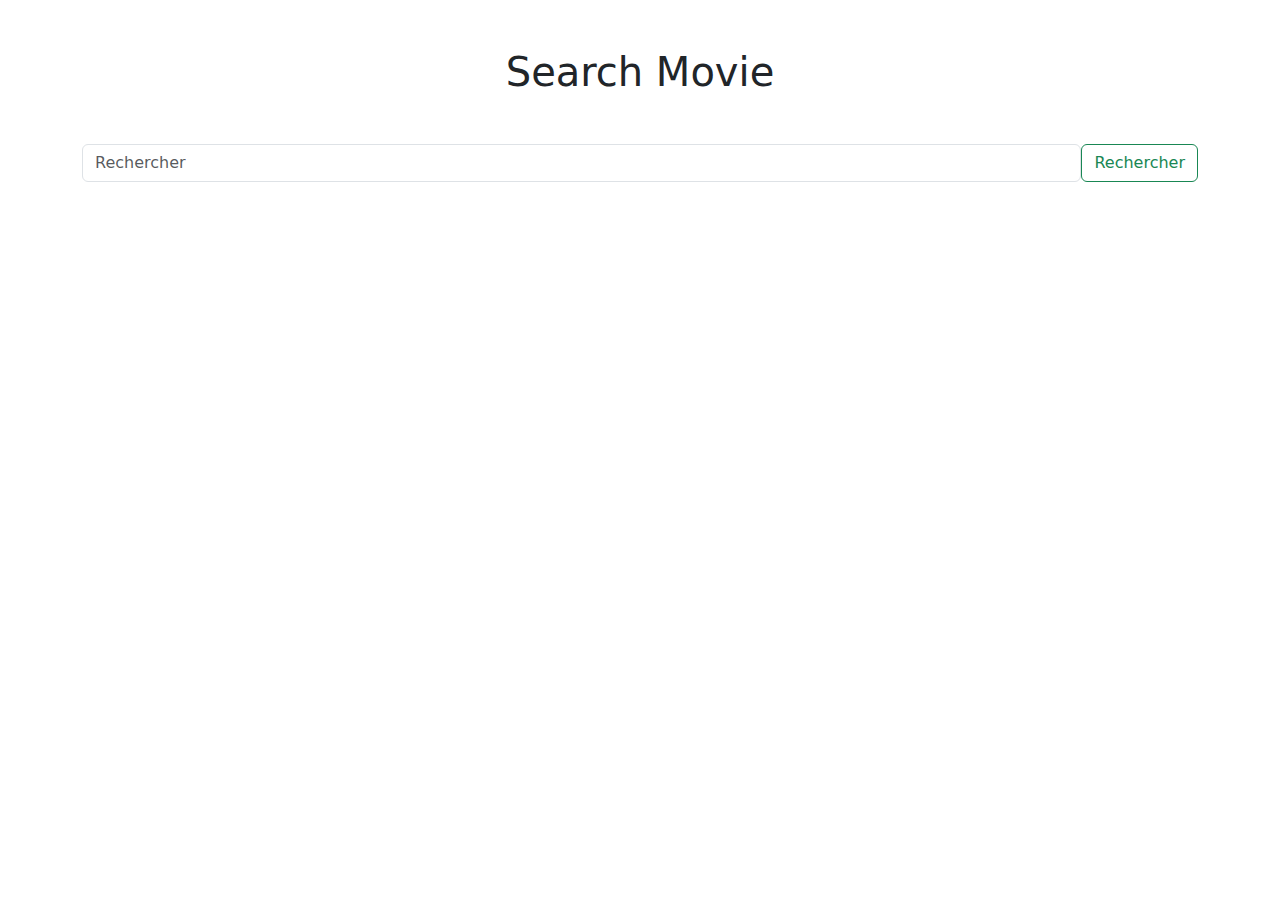
<file: index.html>
<!DOCTYPE html>
<html lang="en">
<head>
    <meta charset="UTF-8">
    <meta name="viewport" content="width=device-width, initial-scale=1.0">
    <title>Movie Search</title>
    <link href="bootstrap/css/bootstrap.min.css" rel="stylesheet">
    <link rel="shortcut icon" href="images/icons/icon48.png" type="image/x-icon">
    <link rel="manifest" href="js/manifest.json">
</head>
<body>
    <h1 class="h1 my-5 text-center">Search Movie</h1>
    <div class="container">
        <form class="d-flex" id="searchForm" method="GET">
            <input id="searchInput" class="form-control mr-2" type="search" placeholder="Rechercher" aria-label="Search">
            <button class="btn btn-outline-success" type="submit">Rechercher</button>
        </form>
    </div>
    <div class="container">
        <ul id="movieList"></ul>
    </div>    

    <script>
        if ('serviceWorker' in navigator) {
            navigator.serviceWorker.register('/Projet_MDS/Tp/service-worker.js')
        }
    </script>

    <script src="bootstrap/js/bootstrap.bundle.min.js"></script>
    <script src="js/movieList.js"></script>
</body>
</html>
</file>
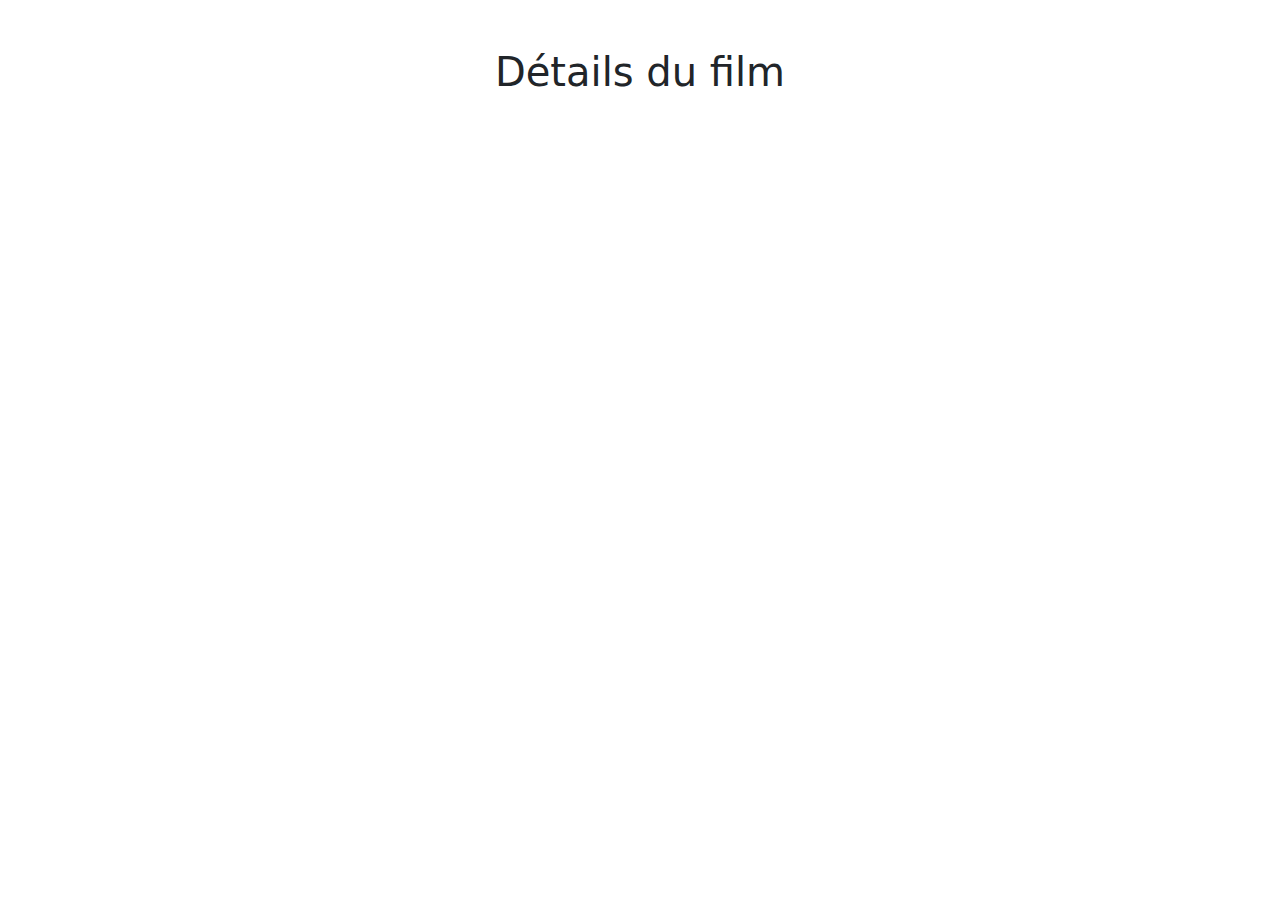
<file: movieDetails.html>
<!DOCTYPE html>
<html lang="en">
<head>
    <meta charset="UTF-8">
    <meta name="viewport" content="width=device-width, initial-scale=1.0">
    <title>Détails du film</title>
    <link href="bootstrap/css/bootstrap.min.css" rel="stylesheet">
    <link rel="shortcut icon" href="images/icons/icon48.png" type="image/x-icon">
    <link rel="manifest" href="js/manifest.json">
</head>
<body>
    <h1 class="h1 text-center mt-5">Détails du film</h1>
    <div id="movieDetails" class="text-center">
        <!-- Les détails du film seront affichés ici -->
    </div>

    <script src="bootstrap/js/bootstrap.bundle.min.js"></script>
    <script src="js/details.js"></script>
</body>
</html>
</file>
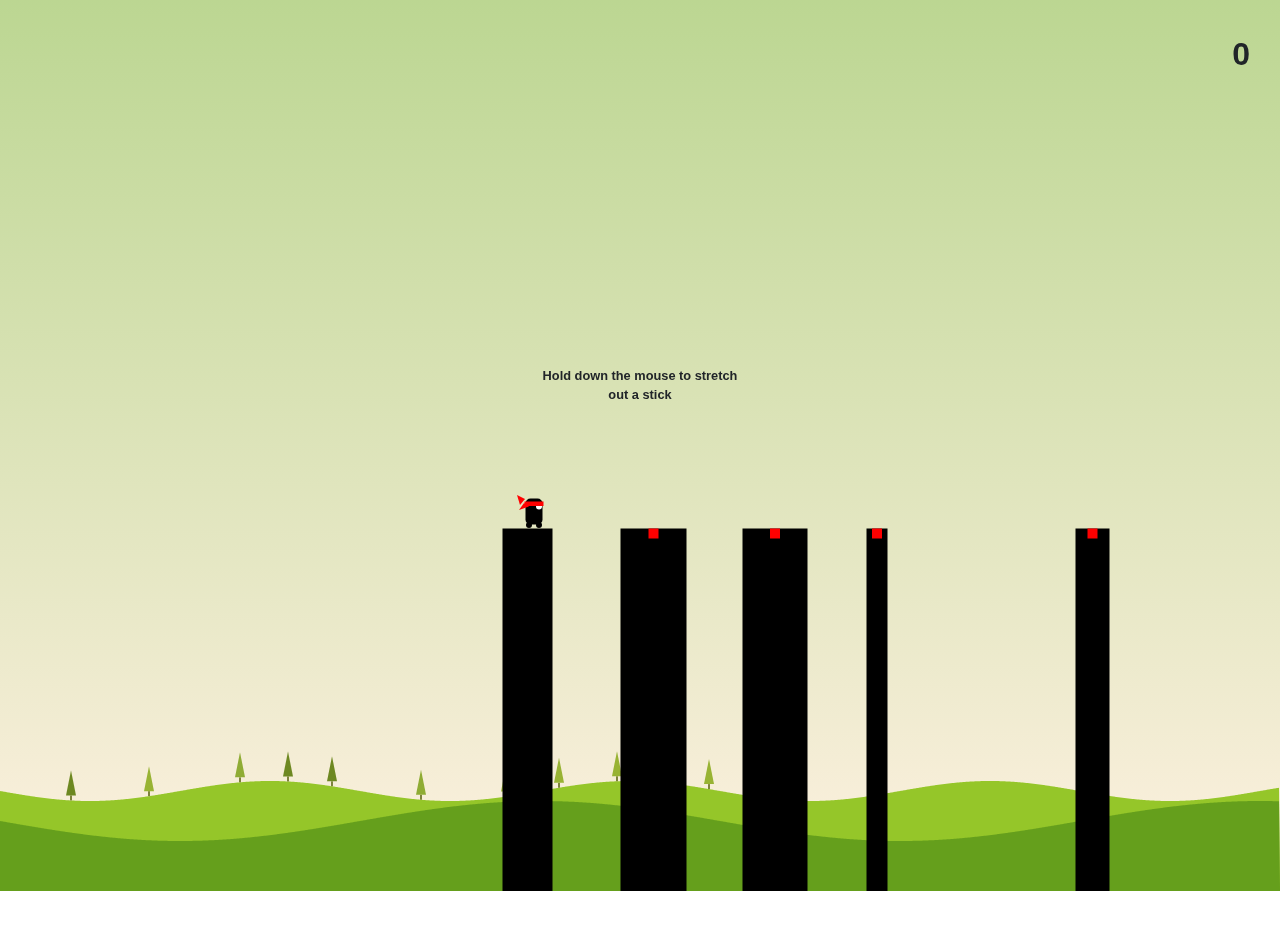
<file: offline.html>
<!DOCTYPE html>
<html lang="en">
<head>
    <meta charset="UTF-8">
    <meta name="viewport" content="width=device-width, initial-scale=1.0">
    <title>Movie Search</title>
    <link href="bootstrap/css/bootstrap.min.css" rel="stylesheet">
    <link rel="shortcut icon" href="images/icons/icon48.png" type="image/x-icon">
    <link rel="manifest" href="js/manifest.json">
    <link rel="stylesheet" href="css/game.css">
</head>
<body>
    <h1 class="h1 my-5 text-center">Offline</h1>  
    <<div class="mt-5 container">
        <div id="score"></div>
        
        <canvas id="game" width="375" height="375"></canvas>

        <div id="introduction">
            Hold down the mouse to stretch out a stick
        </div>

        <div id="perfect">
            DOUBLE SCORE
        </div>

        <button id="restart">
            RESTART
        </button>
      </div>

    <script src="bootstrap/js/bootstrap.bundle.min.js"></script>
    <script src="js/game.js"></script>
</body>
</html>
</file>
<file: css/game.css>
html,
body {
  height: 100%;
  margin: 0;
}

body {
  font-family: "Segoe UI", Tahoma, Geneva, Verdana, sans-serif;
  cursor: pointer;
}

.container {
  display: flex;
  justify-content: center;
  align-items: center;
  height: 50%;
}

#score {
  position: absolute;
  top: 30px;
  right: 30px;
  font-size: 2em;
  font-weight: 900;
}

#introduction {
  width: 200px;
  height: 150px;
  position: absolute;
  font-weight: 600;
  font-size: 0.8em;
  font-family: "Segoe UI", Tahoma, Geneva, Verdana, sans-serif;
  text-align: center;
  transition: opacity 2s;
}

#restart {
  width: 120px;
  height: 120px;
  position: absolute;
  border-radius: 50%;
  color: white;
  background-color: red;
  border: none;
  font-weight: 700;
  font-size: 1.2em;
  font-family: "Segoe UI", Tahoma, Geneva, Verdana, sans-serif;
  display: none;
  cursor: pointer;
}

#perfect {
  position: absolute;
  opacity: 0;
  transition: opacity 2s;
}

#youtube,
#youtube-card {
  display: none;
}

@media (min-height: 425px) {
  /** Youtube logo by https://codepen.io/alvaromontoro */
  #youtube {
    z-index: 2;
    display: block;
    width: 100px;
    height: 70px;
    position: absolute;
    bottom: 20px;
    left: 20px;
    background: red;
    border-radius: 50% / 11%;
    transform: scale(0.8);
    transition: transform 0.5s;
  }

  #youtube:hover,
  #youtube:focus {
    transform: scale(0.9);
  }

  #youtube::before {
    content: "";
    display: block;
    position: absolute;
    top: 7.5%;
    left: -6%;
    width: 112%;
    height: 85%;
    background: red;
    border-radius: 9% / 50%;
  }

  #youtube::after {
    content: "";
    display: block;
    position: absolute;
    top: 20px;
    left: 40px;
    width: 45px;
    height: 30px;
    border: 15px solid transparent;
    box-sizing: border-box;
    border-left: 30px solid white;
  }

  #youtube span {
    font-size: 0;
    position: absolute;
    width: 0;
    height: 0;
    overflow: hidden;
  }

  #youtube:hover + #youtube-card {
    display: block;
    position: absolute;
    bottom: 12px;
    left: 10px;
    padding: 25px 25px 25px 130px;
    width: 300px;
    background-color: white;
  }
}
</file>
